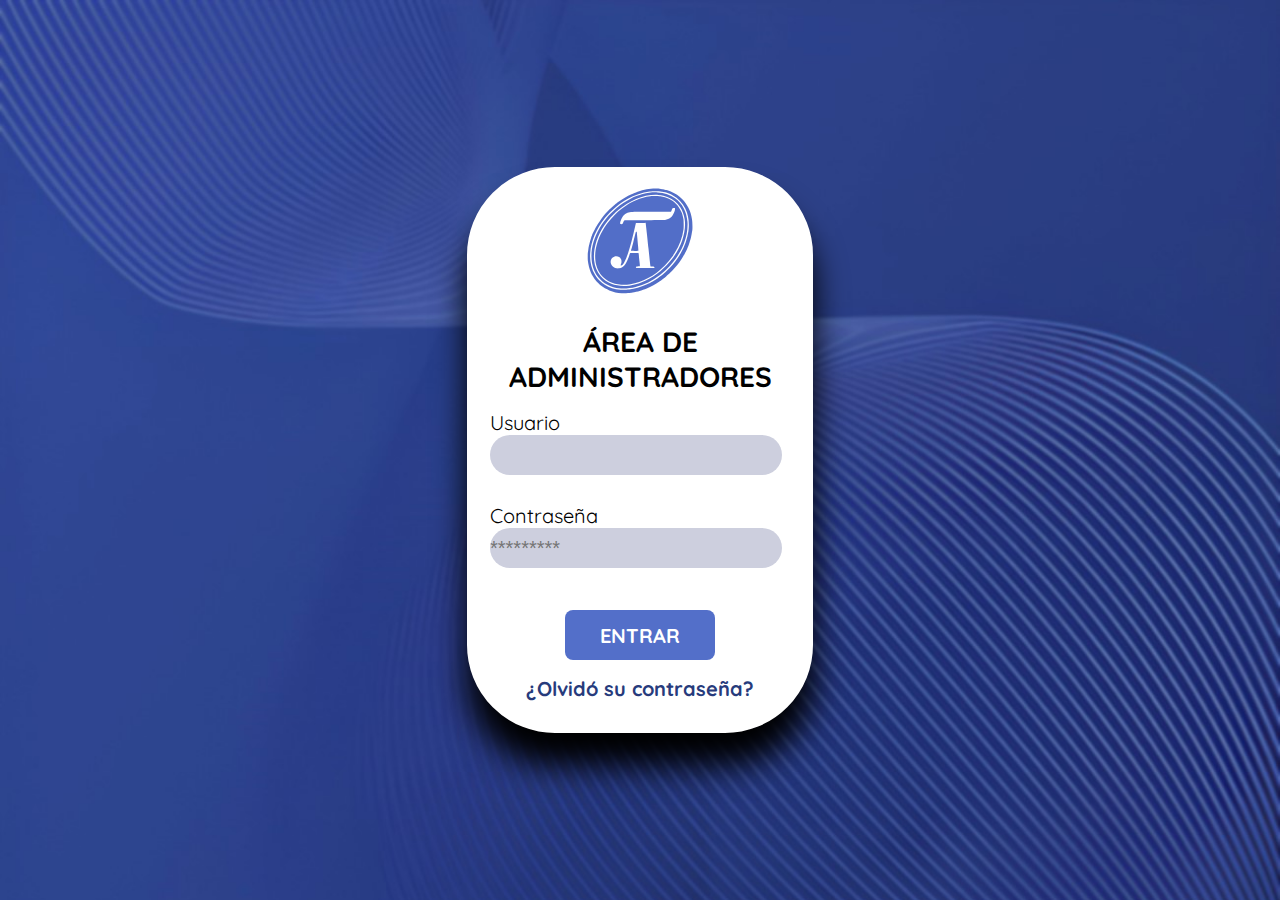
<file: index.html>
<!DOCTYPE html>
<html lang="en">
<head>
    <meta charset="UTF-8">
    <meta name="viewport" content="width=device-width, initial-scale=1.0">
    <meta name="description" content="Página para iniciar sesión como Administrador en Automatroni, C.A.">
    <meta name="robots" content="index, follow">
    <link rel="preconnect" href="https://fonts.googleapis.com">
    <link rel="preconnect" href="https://fonts.gstatic.com" crossorigin>
    <link href="https://fonts.googleapis.com/css2?family=Fredoka:wght@600&family=Open+Sans:wght@300;500;700&family=Quicksand:wght@300;500;700&display=swap" rel="stylesheet">
    <link rel="shortcut icon" href="./imagenes/logo-automatroni-icono.ico">
    <title>Automatroni | Administración</title>
    <link rel="stylesheet" href="./styles.css">
</head>
<body>
    <main class="login-admin">
        <section class="form-container">
            <figure>
                <img src="./imagenes/logo.svg" alt="logo-automatroni" class="logo-automatroni">
            </figure>
            
            <h1 class="title">
                ÁREA DE ADMINISTRADORES
            </h1>

            <form action="/" class="form-login-admin">
                <label for="user" class="label-user">
                    <span>Usuario</span>
                    <input type="text" id="user" class="input input-user" autocomplete="name" required>
                </label>

                <label for="password-user" class="label-user">
                    <span>Contraseña</span>
                    <input type="password" id="password-user" placeholder="*********" class="input input-password" autocapitalize="password-user" required>
                </label>

                <input type="submit" value="ENTRAR" class="enter-buttom">
            </form>

            <a href="https://automatroni.com/admin/olvido.php" class="question-login">¿Olvidó su contraseña?</a>
        </section>
    </main>
</body>
</html>
</file>
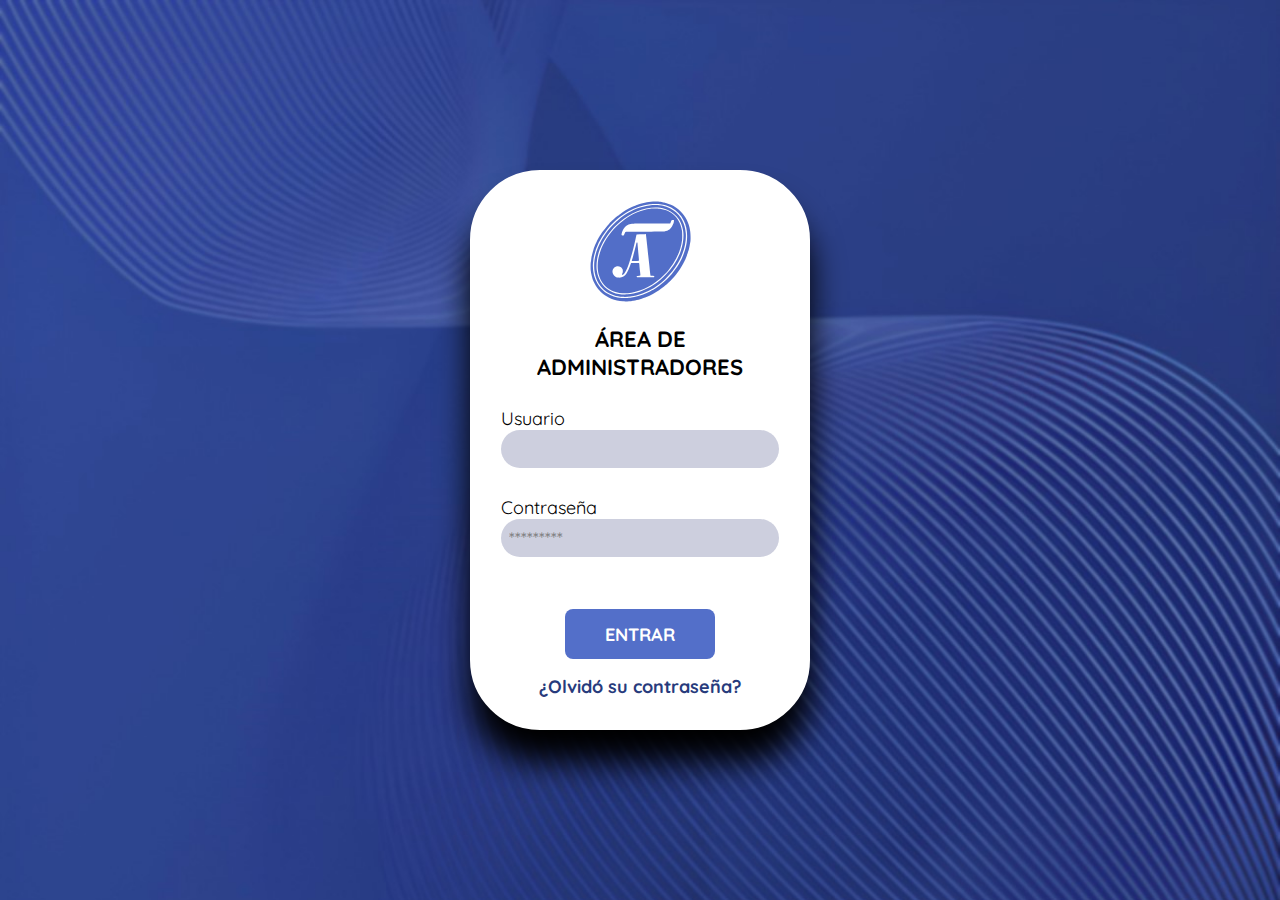
<file: Interfaz-login-Administrador-Automatroni/index.html>
<!DOCTYPE html>
<html lang="en">
<head>
    <meta charset="UTF-8">
    <meta name="viewport" content="width=device-width, initial-scale=1.0">
    <meta name="description" content="Página para iniciar sesión como Administrador en Automatroni, C.A.">
    <meta name="robots" content="index, follow">
    <link rel="preconnect" href="https://fonts.googleapis.com">
    <link rel="preconnect" href="https://fonts.gstatic.com" crossorigin>
    <link href="https://fonts.googleapis.com/css2?family=Fredoka:wght@600&family=Open+Sans:wght@300;500;700&family=Quicksand:wght@300;500;700&display=swap" rel="stylesheet">
    <link rel="shortcut icon" href="./imagenes/logo-automatroni-icono.ico">
    <title>Automatroni | Administrador</title>
    <link rel="stylesheet" href="./styles/styles.css">
    <link rel="stylesheet" href="./styles/styles-tablet.css" media="screen and (min-width: 600px)">
    <link rel="stylesheet" href="./styles/styles-desktop.css" media="screen and (min-width: 900px) and (min-height:900px)">
</head>
<body>
    <main>
        <section class="container">
            <section class="sect-1">
                <figure>
                    <img src="./imagenes/logo.svg" alt="logo-automatroni" class="logo-automatroni">
                </figure>
                
                <h1 class="title">
                    ÁREA DE ADMINISTRADORES
                </h1>
    
                <form action="/" class="form-login-admin">
                    <label for="user" class="label-user">
                        <span>Usuario</span>
                        <input type="text" id="user" class="input input-user" autocomplete="name" required>
                    </label>
    
                    <label for="password-user" class="label-user">
                        <span>Contraseña</span>
                        <input type="password" id="password-user" placeholder="*********" class="input input-password" autocapitalize="password-user" required>
                    </label>
                </form>
            </section>
            <section class="sect-2">
                <input type="submit" value="ENTRAR" class="enter-buttom">

            <a href="../Interfaz-recuperar-contraseña/index.html" class="question-login">¿Olvidó su contraseña?</a>
            </section>    
        </section>
    </main>
</body>
</html>
</file>
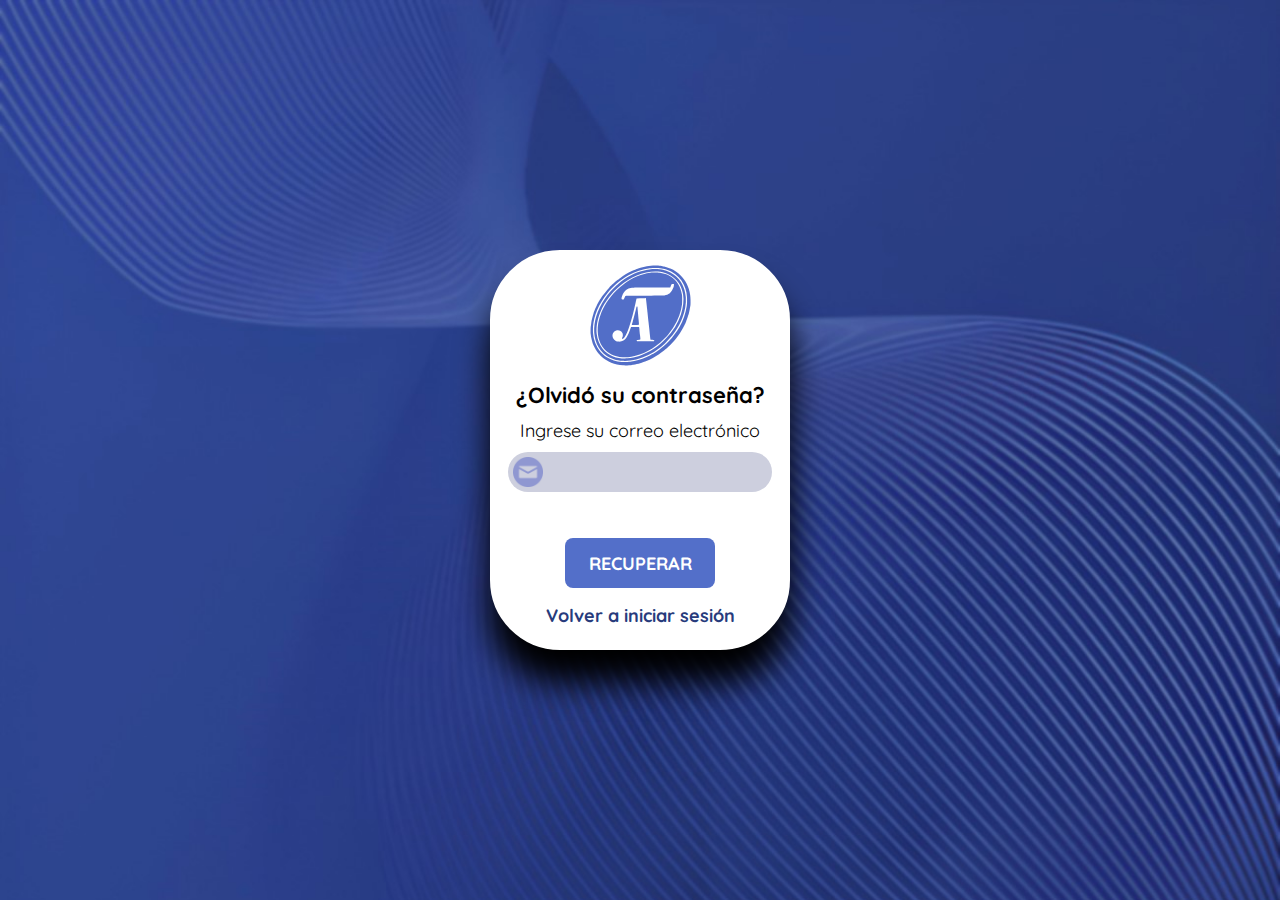
<file: Interfaz-recuperar-contraseña/index.html>
<!DOCTYPE html>
<html lang="en">
<head>
    <meta charset="UTF-8">
    <meta name="viewport" content="width=device-width, initial-scale=1.0">
    <meta name="description" content="Página para iniciar sesión como Administrador en Automatroni, C.A.">
    <meta name="robots" content="index, follow">
    <link rel="preconnect" href="https://fonts.googleapis.com">
    <link rel="preconnect" href="https://fonts.gstatic.com" crossorigin>
    <link href="https://fonts.googleapis.com/css2?family=Fredoka:wght@600&family=Open+Sans:wght@300;500;700&family=Quicksand:wght@300;500;700&display=swap" rel="stylesheet">
    <link rel="shortcut icon" href="./imagenes/logo-automatroni-icono.ico">
    <title>Automatroni | Administración</title>
    <link rel="stylesheet" href="./styles/styles.css">
    <link rel="stylesheet" href="./styles/styles-tablet.css" media="screen and (min-width: 600px)">
    <link rel="stylesheet" href="./styles/styles-desktop.css" media="screen and (min-width: 900px) and (min-height:900px)">
</head>
<body>
    <main>
        <section class="container">
            <section class="sect-1">
                <figure>
                    <img src="./imagenes/logo.svg" alt="logo-automatroni" class="logo-automatroni">
                </figure>
                
                <h1 class="title">
                    ¿Olvidó su contraseña?
                </h1>
                <span>Ingrese su correo electrónico</span>
                <form action="/" class="form-password">
                    <section class="section-email">
                        <label for="email">
                            <img class="email-icon" src="./imagenes/email.ico" alt="email">
                        </label>
                        <input type="email" id="email" class="input input-email" autocomplete="name" required>
                    </section>
                </form>
            </section>
            <section class="sect-2">
                <input type="submit" value="RECUPERAR" class="enter-buttom">
                <a href="../Interfaz-login-Administrador-Automatroni/index.html" class="question-login">Volver a iniciar sesión</a>
            </section>
        </section>
    </main>
</body>
</html>
</file>
<file: styles.css>
*{
    box-sizing: border-box;
    padding: 0;
    margin: 0;
}
:root{
    --white: #FFFFFF;
    --input-color: #CDCFDE;
    --buttom-color: #536FC9;
    --question-color: #273B7C;
    --sm: 20px;
    --md: 28px;
    --lg: 44px;
}
body{
    margin: 0;
    background-image: url(./imagenes/login-background-responsive.jpg);
    display: flex;
    justify-content: center;
    background-size: cover;
    font-family: 'Fredoka', sans-serif;
    font-family: 'Open Sans', sans-serif;
    font-family: 'Quicksand', sans-serif;
}
.login-admin{
    margin-left: 0px;
    width: 350px;
    height: 100vh;
    display: grid;
    place-items: center;
}
.form-container{
    display: flex;
    flex-direction: column;
    align-items: center;
    background-color: var(--white);
    border: solid var(--white);
    border-radius: 88px;
    height: 566px;
    width: 346px;
    box-shadow: 0px 32px 32px 1px black;
}
figure{
    margin: 0;
}
.logo-automatroni{
    margin-top: 16px;
    width: 110px;
    margin-bottom: 0px;
    justify-self: center;
}
.title{
    font-size: var(--md);
    font-weight: bold;
    margin-top: 24px;
    margin-bottom: 16px;
    text-align: center;
}
.form-login-admin{
    display: flex;
    flex-direction: column;
    width: 300px;
    font-family: 'Quicksand', sans-serif;
}
.label-user{
    font-size: var(--sm);
    font-weight:500px;
    margin-bottom: 8px;
    font-family: 'Quicksand', sans-serif;
}
.input-user, .input-password{
    background-color: var(--input-color);
    border: none;
    border-radius: 32px;
    height: 40px;
    font-size: var(--sm);
    padding: 0px;
    margin-bottom: 20px;
    width: 292px;
}
.enter-buttom{
    /*texto interno*/
    text-align: center;
    background-color: var(--buttom-color);
    font-size: var(--sm);
    font-family: 'Fredoka', sans-serif;
    font-family: 'Open Sans', sans-serif;
    font-family: 'Quicksand', sans-serif;
    font-weight: bold;
    /*dimensiones y posición del button y del modelo de caja*/
    width: 150px;
    height: 50px;
    margin-top: 14px;
    margin-bottom: 16px;
    align-self: center;
    /*estilo*/
    color: var(--white);
    border: none;
    border-radius: 8px;
    cursor: pointer;
}
.enter-buttom:hover{
    background-color: var(--question-color);
}
.enter-buttom:active{
    background-color: var(--buttom-color);
}
.question-login{
    font-size: var(--sm);
    font-weight: bold;
    color: var(--question-color);
    text-align: center;
    text-decoration: none;
}
.question-login:hover{
    color: var(--buttom-color);
}
.question-login:active{
    color: var(--question-color);
}
</file>
<file: Interfaz-login-Administrador-Automatroni/styles/styles.css>
*{
    box-sizing: border-box;
    padding: 0;
    margin: 0;
}
:root{
    --white: #FFFFFF;
    --input-color: #CDCFDE;
    --buttom-color: #536FC9;
    --question-color: #273B7C;
    --sm: 1.6rem;
    --md: 2.0rem;
    --lg: 4rem;
}
html{
    font-size: 62.5%;
}
body{
    background-image: url(../imagenes/login-background-responsive.jpg);
    background-size: cover;
    display: flex;
    justify-content: center;
    font-family: 'Quicksand', sans-serif;
}
main{
    width: 100vw;
    height: 100vh;
    display: flex;
    align-items: center;
    justify-content: center;
}
main .container{
    display: flex;
    flex-direction: column;
    align-items: center;
    justify-content: space-between;
    height: 80%;
    width: 95%;
    max-width: 28rem;
    max-height: 50rem;
    min-width: 23rem;
    min-height: 49.8rem;
    background-color: var(--white);
    border: solid var(--white);
    border-radius: 7rem;
    box-shadow: 0 3.2rem 3.2rem 0.1rem black;
}
main .sect-1, main .sect-2{
    width: inherit;
    display: flex;
    flex-direction: column;
    align-items: center;
}
main .sect-2{
    margin-bottom: 2rem;
}
.logo-automatroni{
    margin-top: 0.8rem;
    width: 9rem;
    height: 9rem;
    justify-self: center;
}
.title{
    font-size: var(--md);
    font-weight: bold;
    margin-top: 1.8rem;
    margin-bottom: 1.6rem;
    text-align: center;
}
.form-login-admin{
    display: flex;
    flex-direction: column;
    width: 100%;
    font-family: 'Quicksand', sans-serif;
    padding: 1rem;
}
.label-user{
    font-size: var(--sm);
    font-weight: 50rem;
    margin-bottom: 0.8rem;
    font-family: 'Quicksand', sans-serif;
}
.input-user, .input-password{
    background-color: var(--input-color);
    border: none;
    padding: 0.8rem;
    border-radius: 3.2rem;
    height: 3.8rem;
    width: 100%;
    font-size: var(--sm);
    margin-bottom: 2rem;
    font-family: 'Quicksand', sans-serif;
    outline: none;
}
.input-user:hover, .input-password:hover{
    box-shadow: 0 0 0.4rem 0 #000001;
}
.enter-buttom{
    /*texto interno*/
    text-align: center;
    background-color: var(--buttom-color);
    font-size: var(--sm);
    font-family: 'Quicksand', sans-serif;
    font-weight: bold;
    /*dimensiones y posición del button y del modelo de caja*/
    width: 15rem;
    height: 5rem;
    margin-top: 1.4rem;
    margin-bottom: 1.6rem;
    align-self: center;
    /*estilo*/
    color: var(--white);
    border: none;
    border-radius: 0.8rem;
    cursor: pointer;
}
.enter-buttom:hover{
    background-color: var(--question-color);
}
.enter-buttom:active{
    background-color: var(--buttom-color);
}
.question-login{
    font-size: var(--sm);
    font-weight: bold;
    color: var(--question-color);
    text-align: center;
    text-decoration: none;
}
.question-login:hover{
    color: var(--buttom-color);
}
.question-login:active{
    color: var(--question-color);
}
</file>
<file: Interfaz-login-Administrador-Automatroni/styles/styles-tablet.css>
main .container{
    max-width: 40rem;
    max-height: 48rem;
    background-color: var(--white);
}
.logo-automatroni{
    margin-top: 1rem;
    width: 10rem;
    height: 10rem;
}
</file>
<file: Interfaz-login-Administrador-Automatroni/styles/styles-desktop.css>
:root{
    --sm: 1.8rem;
    --md: 2.2rem;
    --lg: 4rem;
}
main .container{
    height: 100%;
    width: 99%;
    max-width: 34rem;
    max-height: 56rem;
    padding: 1.6rem;
}
.logo-automatroni{
    margin-top: 1rem;
    width: 10.5rem;
    height: 10.5rem;
}
</file>
<file: Interfaz-recuperar-contraseña/styles/styles.css>
*{
    box-sizing: border-box;
    padding: 0;
    margin: 0;
}
:root{
    --white: #FFFFFF;
    --input-color: #CDCFDE;
    --buttom-color: #536FC9;
    --question-color: #273B7C;
    --sm: 1.6rem;
    --md: 2.0rem;
    --lg: 4rem;
}
html{
    font-size: 62.5%;
}
body{
    background-image: url(../imagenes/login-background-responsive.jpg);
    background-size: cover;
    display: flex;
    justify-content: center;
    font-family: 'Quicksand', sans-serif;
}
main{
    width: 100vw;
    height: 100vh;
    display: flex;
    align-items: center;
    justify-content: center;
}
main .container{
    display: flex;
    flex-direction: column;
    align-items: center;
    justify-content: space-between;
    height: 60%;
    width: 90%;
    max-width: 25rem;
    min-width: 23rem;
    max-height: 40rem;
    min-height: 38.5rem;
    background-color: var(--white);
    border: solid var(--white);
    border-radius: 7rem;
    box-shadow: 0 3.2rem 3.2rem 0.1rem black;
}
main .sect-1, main .sect-2{
    width: inherit;
    display: flex;
    flex-direction: column;
    align-items: center;
}
main .sect-2{
    margin-bottom: 2rem;
}
.logo-automatroni{
    margin-top: 0.8rem;
    width: 9rem;
    height: 9rem;
    justify-self: center;
}
.title{
    font-size: var(--md);
    font-weight: bold;
    margin-top: 1rem;
    margin-bottom: 1rem;
    text-align: center;
}
span{
    font-size: var(--sm);
}
.form-password{
    display: flex;
    flex-direction: column;
    width: 100%;
}
.section-email{
    margin-top: 1rem;
    display: flex;
    align-items: center;
    background-color: var(--input-color);
    border: none;
    border-radius: 3.2rem;
    height: 4rem;
    font-size: var(--sm);
    padding: 0px;
    margin-bottom: 2rem;
    width: 100%;
}
.section-email label{
    width: 3rem;
    height: 3rem;
    margin-left: 0.5rem;
    margin-right: 0.3rem;
}
.email-icon{
    display: inline-block;
    height: 3rem;
    width: 3rem;
}
.input-email{
    display: inline-block;
    width: 70%;
    height: 100%;
    background-color: var(--input-color);
    margin: 0;
    border: 0;
    outline: none;
    font-size: var(--sm);
    font-family: 'Quicksand', sans-serif;
}
.section-email:hover{
    box-shadow: 0 0 0.4rem 0 #000001;
}
.enter-buttom{
    /*texto interno*/
    text-align: center;
    background-color: var(--buttom-color);
    font-size: var(--sm);
    font-family: 'Quicksand', sans-serif;
    font-weight: bold;
    /*dimensiones y posición del button y del modelo de caja*/
    width: 15rem;
    height: 5rem;
    margin-top: 1.4rem;
    margin-bottom: 1.6rem;
    align-self: center;
    /*estilo*/
    color: var(--white);
    border: none;
    border-radius: 0.8rem;
    cursor: pointer;
}
.enter-buttom:hover{
    background-color: var(--question-color);
}
.enter-buttom:active{
    background-color: var(--buttom-color);
}
.question-login{
    font-size: var(--sm);
    font-weight: bold;
    color: var(--question-color);
    text-align: center;
    text-decoration: none;
}
.question-login:hover{
    color: var(--buttom-color);
}
.question-login:active{
    color: var(--question-color);
}
</file>
<file: Interfaz-recuperar-contraseña/styles/styles-tablet.css>
main .container{
    max-width: 35rem;
}
</file>
<file: Interfaz-recuperar-contraseña/styles/styles-desktop.css>
:root{
    --sm: 1.8rem;
    --md: 2.2rem;
    --lg: 4rem;
}
main .container{
    max-width: 30rem;
}
.logo-automatroni{
    margin-top: 1rem;
    width: 10.5rem;
    height: 10.5rem;
}
</file>
